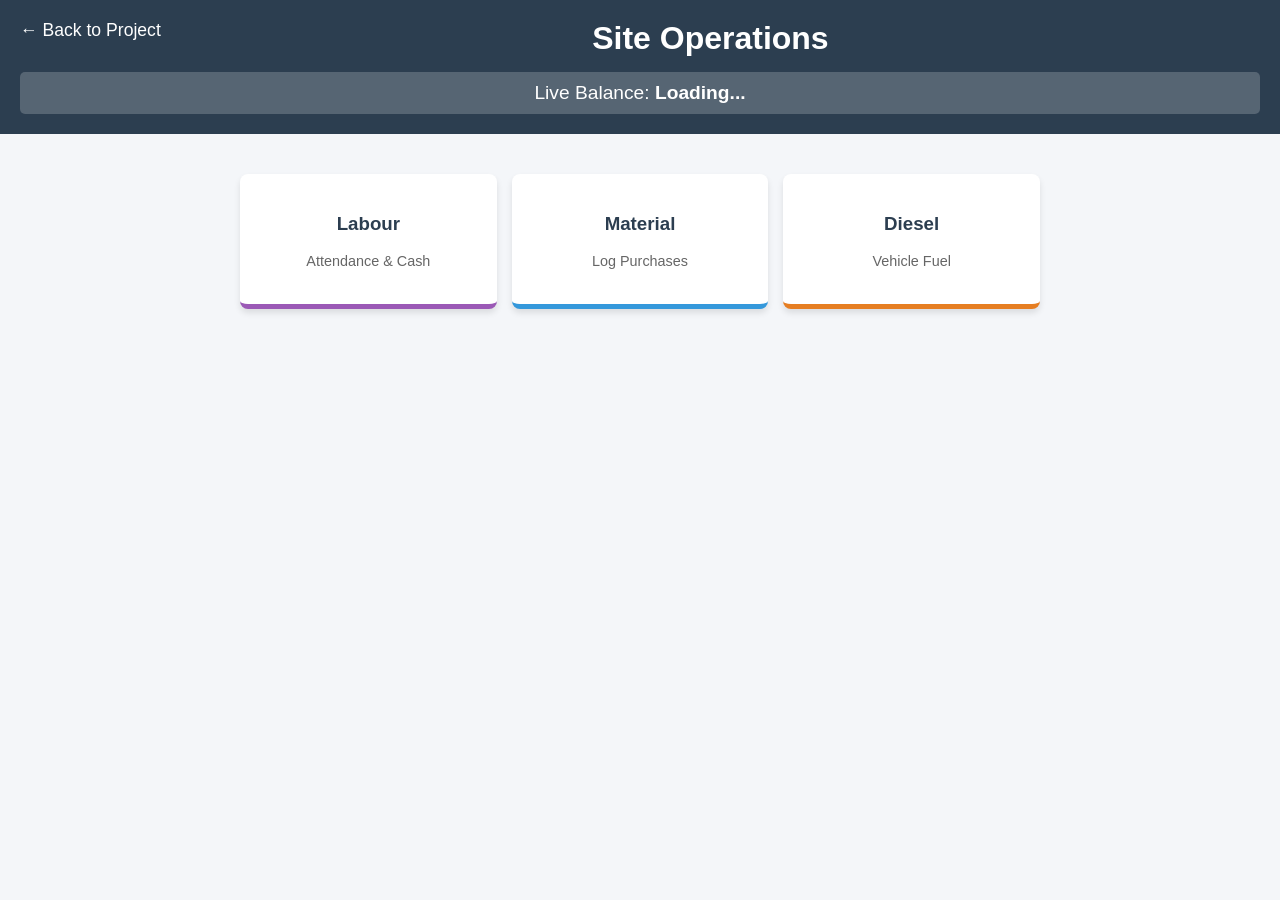
<file: construction-frontend/modules/works/operations.html>
<!DOCTYPE html>
<html lang="en">
<head>
    <meta charset="UTF-8">
    <meta name="viewport" content="width=device-width, initial-scale=1.0">
    <title>Site Operations | Raje Construction</title>
    <link rel="stylesheet" href="../../css/main.css">
    <style>
        /* A few specific styles for the operations page */
        .ops-grid {
            display: grid;
            grid-template-columns: repeat(auto-fit, minmax(200px, 1fr));
            gap: 15px;
            margin-top: 20px;
        }
        .ops-card {
            background: white;
            padding: 20px;
            border-radius: 8px;
            box-shadow: 0 4px 6px rgba(0,0,0,0.1);
            text-align: center;
            cursor: pointer;
            transition: transform 0.2s;
        }
        .ops-card:hover {
            transform: translateY(-5px);
        }
    </style>
</head>
<body style="background-color: #f4f6f9; margin: 0; font-family: Arial, sans-serif;">

    <div style="background-color: #2c3e50; color: white; padding: 20px;">
        <a id="back-btn" href="#" style="color: white; text-decoration: none; float: left; font-size: 1.1rem;">&larr; Back to Project</a>
        <h1 style="text-align: center; margin: 0;">Site Operations</h1>
        
        <div style="background: rgba(255,255,255,0.2); padding: 10px; border-radius: 5px; text-align: center; margin-top: 15px; font-size: 1.2rem;">
            Live Balance: <span id="current-balance" style="font-weight: bold;">Loading...</span>
        </div>
    </div>

    <div class="container" style="max-width: 800px; margin: 0 auto; padding: 20px;">

        <div class="ops-grid" id="ops-menu">
            <div class="ops-card" onclick="window.openDailyLog('labour')" style="border-bottom: 5px solid #9b59b6;">
                <h3 style="color: #2c3e50;">Labour</h3>
                <p style="color: #666; font-size: 0.9em;">Attendance & Cash</p>
            </div>
            
            <div class="ops-card" onclick="window.openDailyLog('material')" style="border-bottom: 5px solid #3498db;">
                <h3 style="color: #2c3e50;">Material</h3>
                <p style="color: #666; font-size: 0.9em;">Log Purchases</p>
            </div>
            
            <div class="ops-card" onclick="window.openDailyLog('diesel')" style="border-bottom: 5px solid #e67e22;">
                <h3 style="color: #2c3e50;">Diesel</h3>
                <p style="color: #666; font-size: 0.9em;">Vehicle Fuel</p>
            </div>
        </div>

        <div id="daily-log-area" style="display: none; background: white; padding: 20px; border-radius: 8px; box-shadow: 0 4px 6px rgba(0,0,0,0.1); margin-top: 20px;">
            <div style="display: flex; justify-content: space-between; align-items: center; margin-bottom: 15px;">
                <h2 id="log-title" style="margin: 0; color: #2c3e50;">Log Entry</h2>
                <button onclick="window.closeDailyLog()" style="background: none; border: none; font-size: 1.5rem; cursor: pointer; color: #e74c3c;">✖</button>
            </div>
            
            <div id="log-form-container"></div>
        </div>

    </div>

    <script type="module" src="operations.js"></script>

    <script>
        const urlParams = new URLSearchParams(window.location.search);
        const wId = urlParams.get('work_id');
        const pId = urlParams.get('panchayath_id');
        const pName = urlParams.get('name');
        
        // Make the back button go back to the Project Detail page safely
        document.getElementById('back-btn').href = `project_detail.html?work_id=${wId}&panchayath_id=${pId}&name=${pName}`;
    </script>
</body>
</html>
</file>
<file: construction-frontend/css/main.css>
/* css/main.css */

/* 1. Global Reset & Typography */
:root {
    --primary-color: #2c3e50; /* Dark Navy for headers */
    --accent-color: #3498db;  /* Blue for primary actions */
    --success-color: #2ecc71; /* Green for profit/success */
    --danger-color: #e74c3c;  /* Red for expenses/errors */
    --bg-color: #f4f7f6;      /* Light gray background */
    --card-bg: #ffffff;
}

body {
    font-family: 'Segoe UI', Tahoma, Geneva, Verdana, sans-serif;
    background-color: var(--bg-color);
    color: #333;
    margin: 0;
    padding: 0;
}

/* 2. Layouts */
.container {
    max-width: 1200px;
    margin: 0 auto;
    padding: 20px;
}

.header {
    text-align: center;
    margin-bottom: 40px;
    padding: 20px;
    background-color: var(--primary-color);
    color: white;
    border-radius: 0 0 15px 15px;
    box-shadow: 0 4px 6px rgba(0,0,0,0.1);
}

.grid-container {
    display: grid;
    grid-template-columns: repeat(auto-fill, minmax(280px, 1fr));
    gap: 25px;
}

/* 3. Cards (Used for Panchayaths, Works, etc.) */
.card {
    background-color: var(--card-bg);
    border-radius: 12px;
    padding: 25px;
    box-shadow: 0 4px 10px rgba(0,0,0,0.05);
    transition: all 0.3s ease;
    cursor: pointer;
    border: 1px solid #eaeaea;
}

.card:hover {
    transform: translateY(-5px);
    box-shadow: 0 8px 15px rgba(0,0,0,0.1);
    border-bottom: 4px solid var(--accent-color);
}

.card-title {
    font-size: 1.2rem;
    font-weight: bold;
    margin-bottom: 10px;
    color: var(--primary-color);
}

/* 4. Utilities */
.btn-add {
    background-color: #e8f4fd;
    border: 2px dashed var(--accent-color);
    color: var(--accent-color);
    font-weight: bold;
    display: flex;
    align-items: center;
    justify-content: center;
    min-height: 100px;
}

.btn-add:hover {
    background-color: var(--accent-color);
    color: white;
}
</file>
